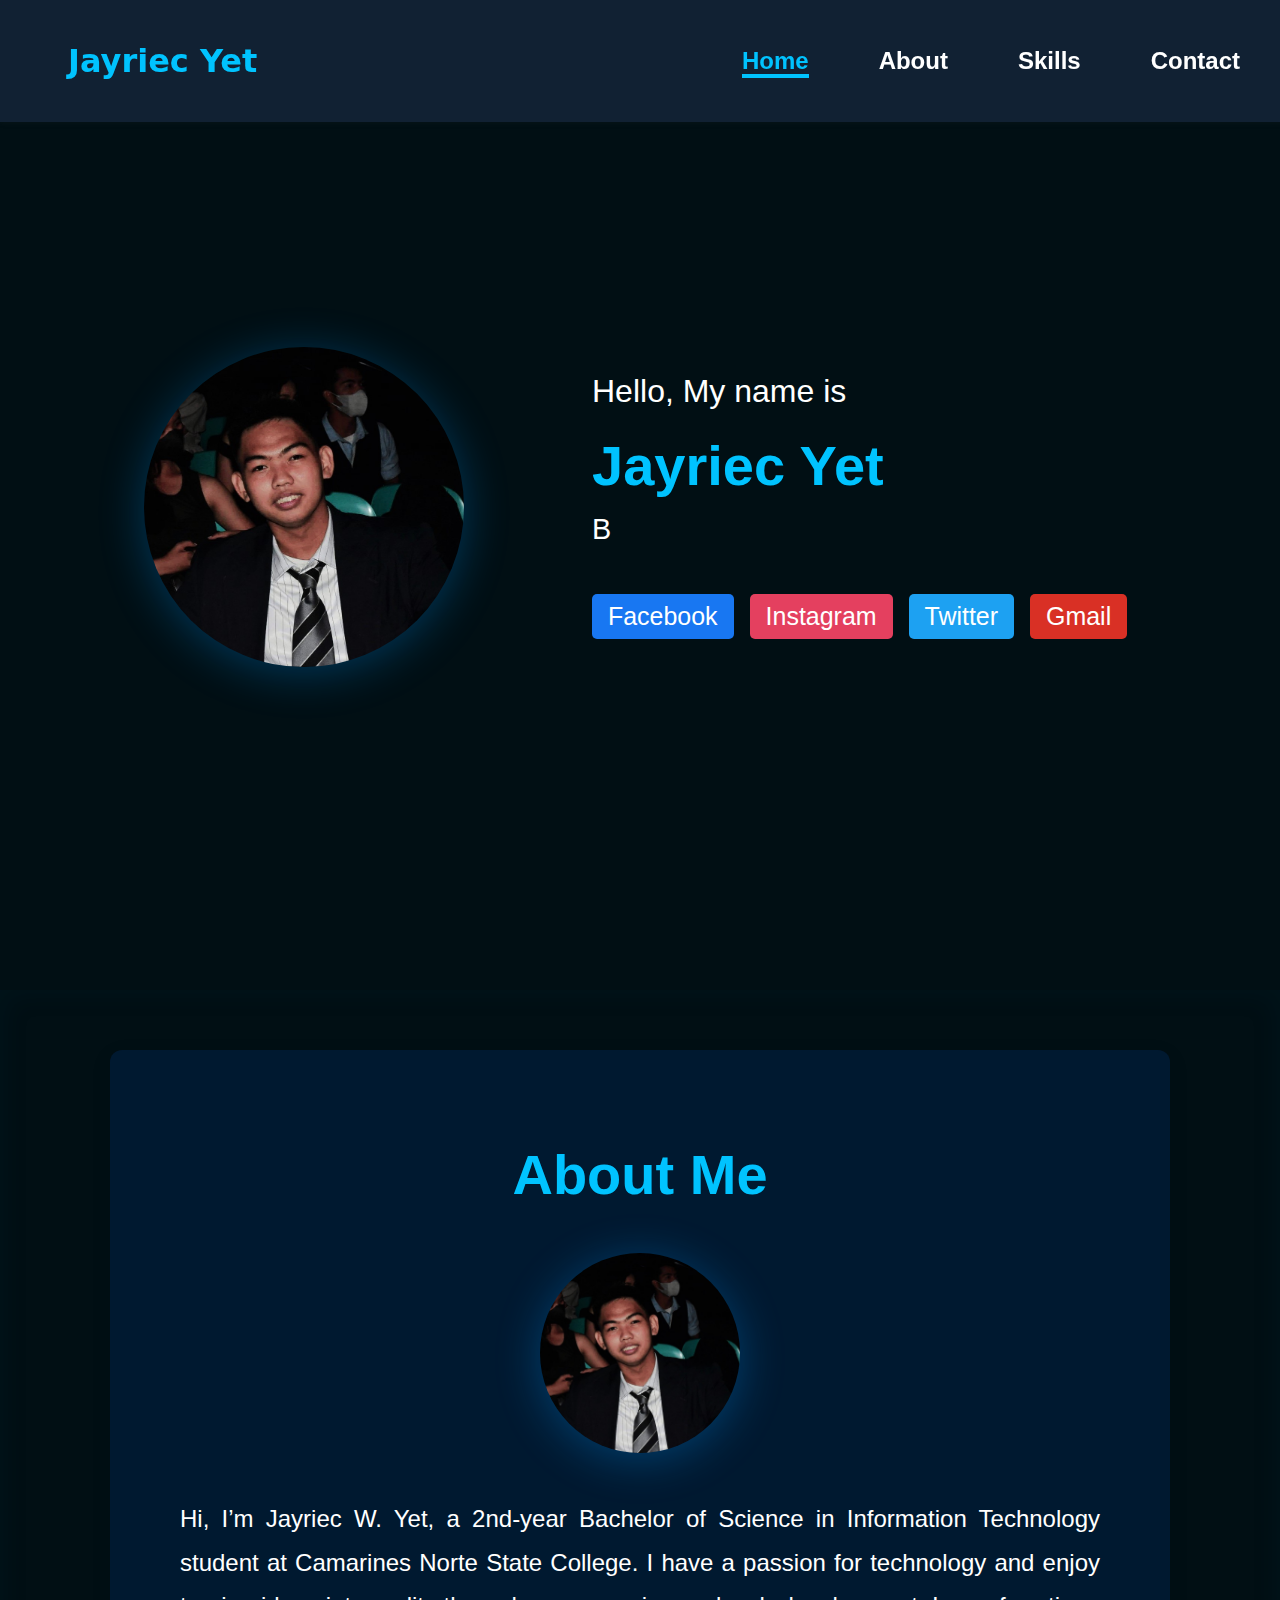
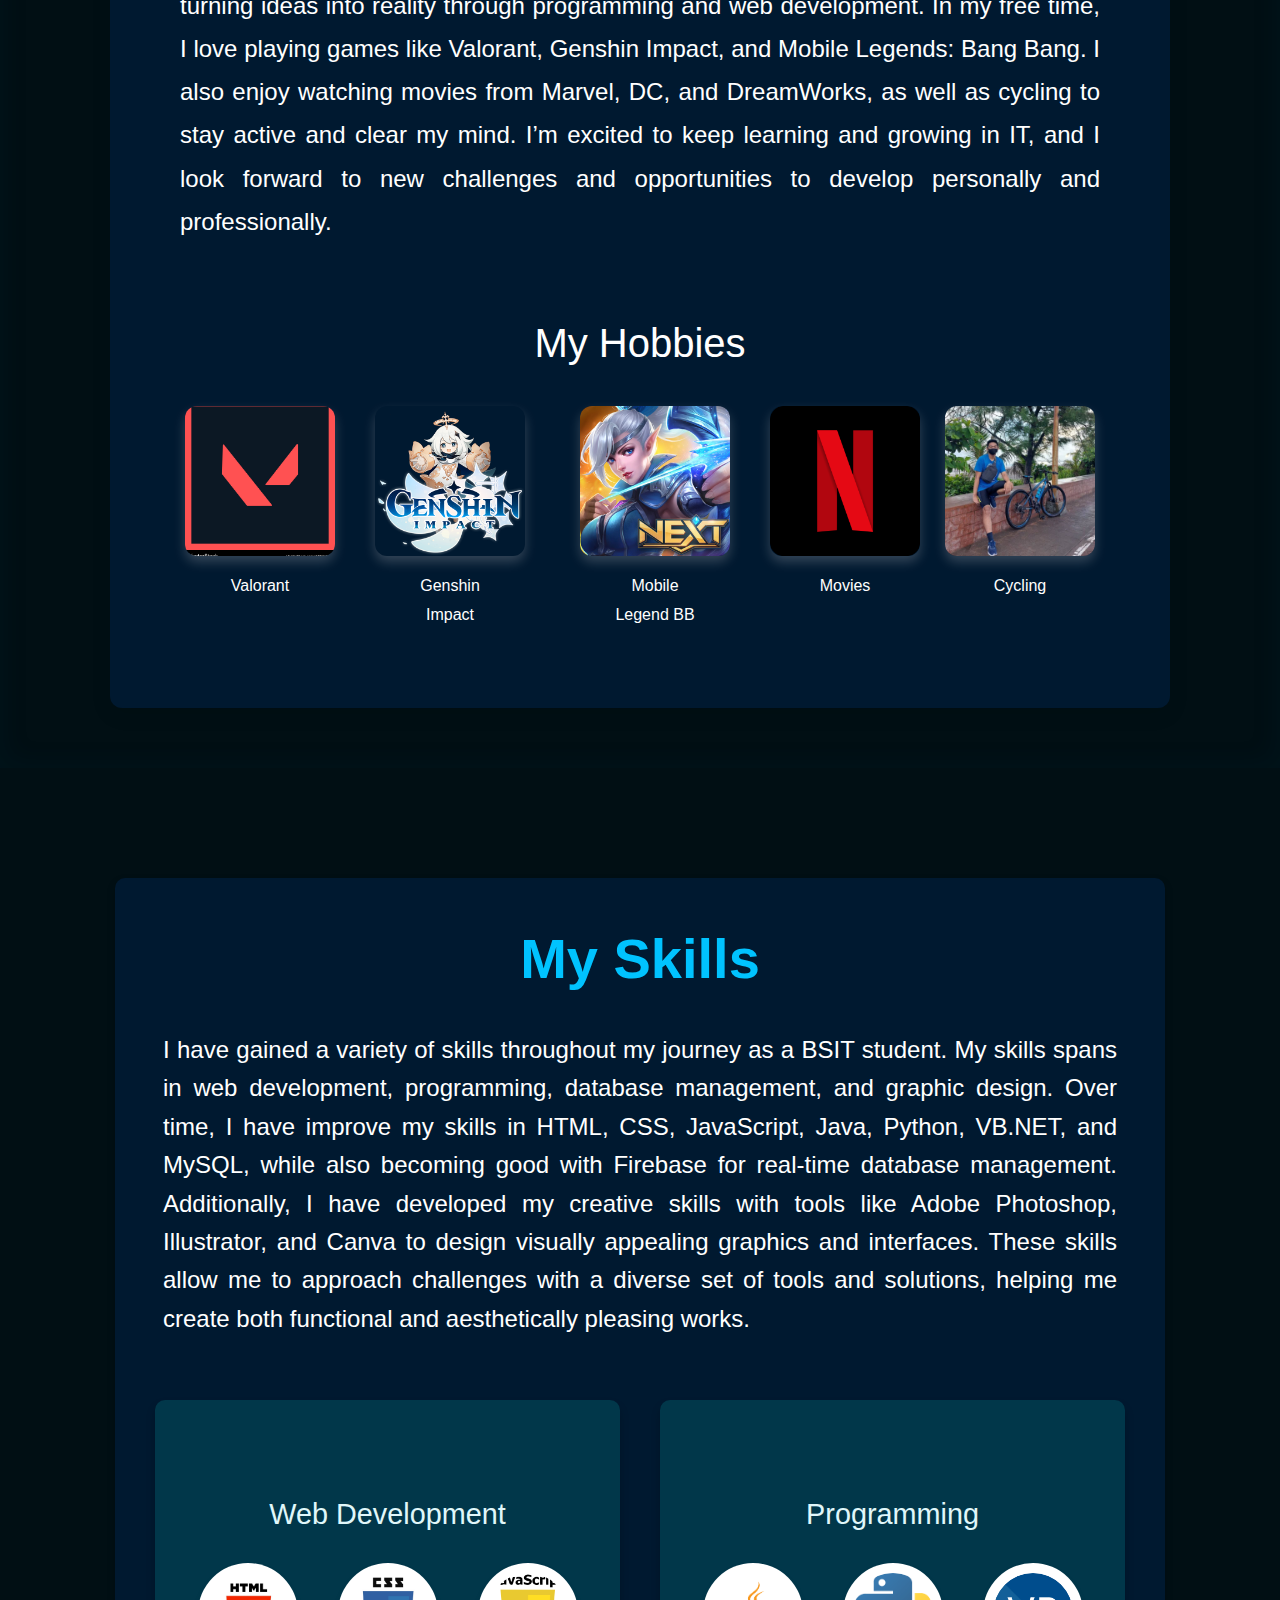
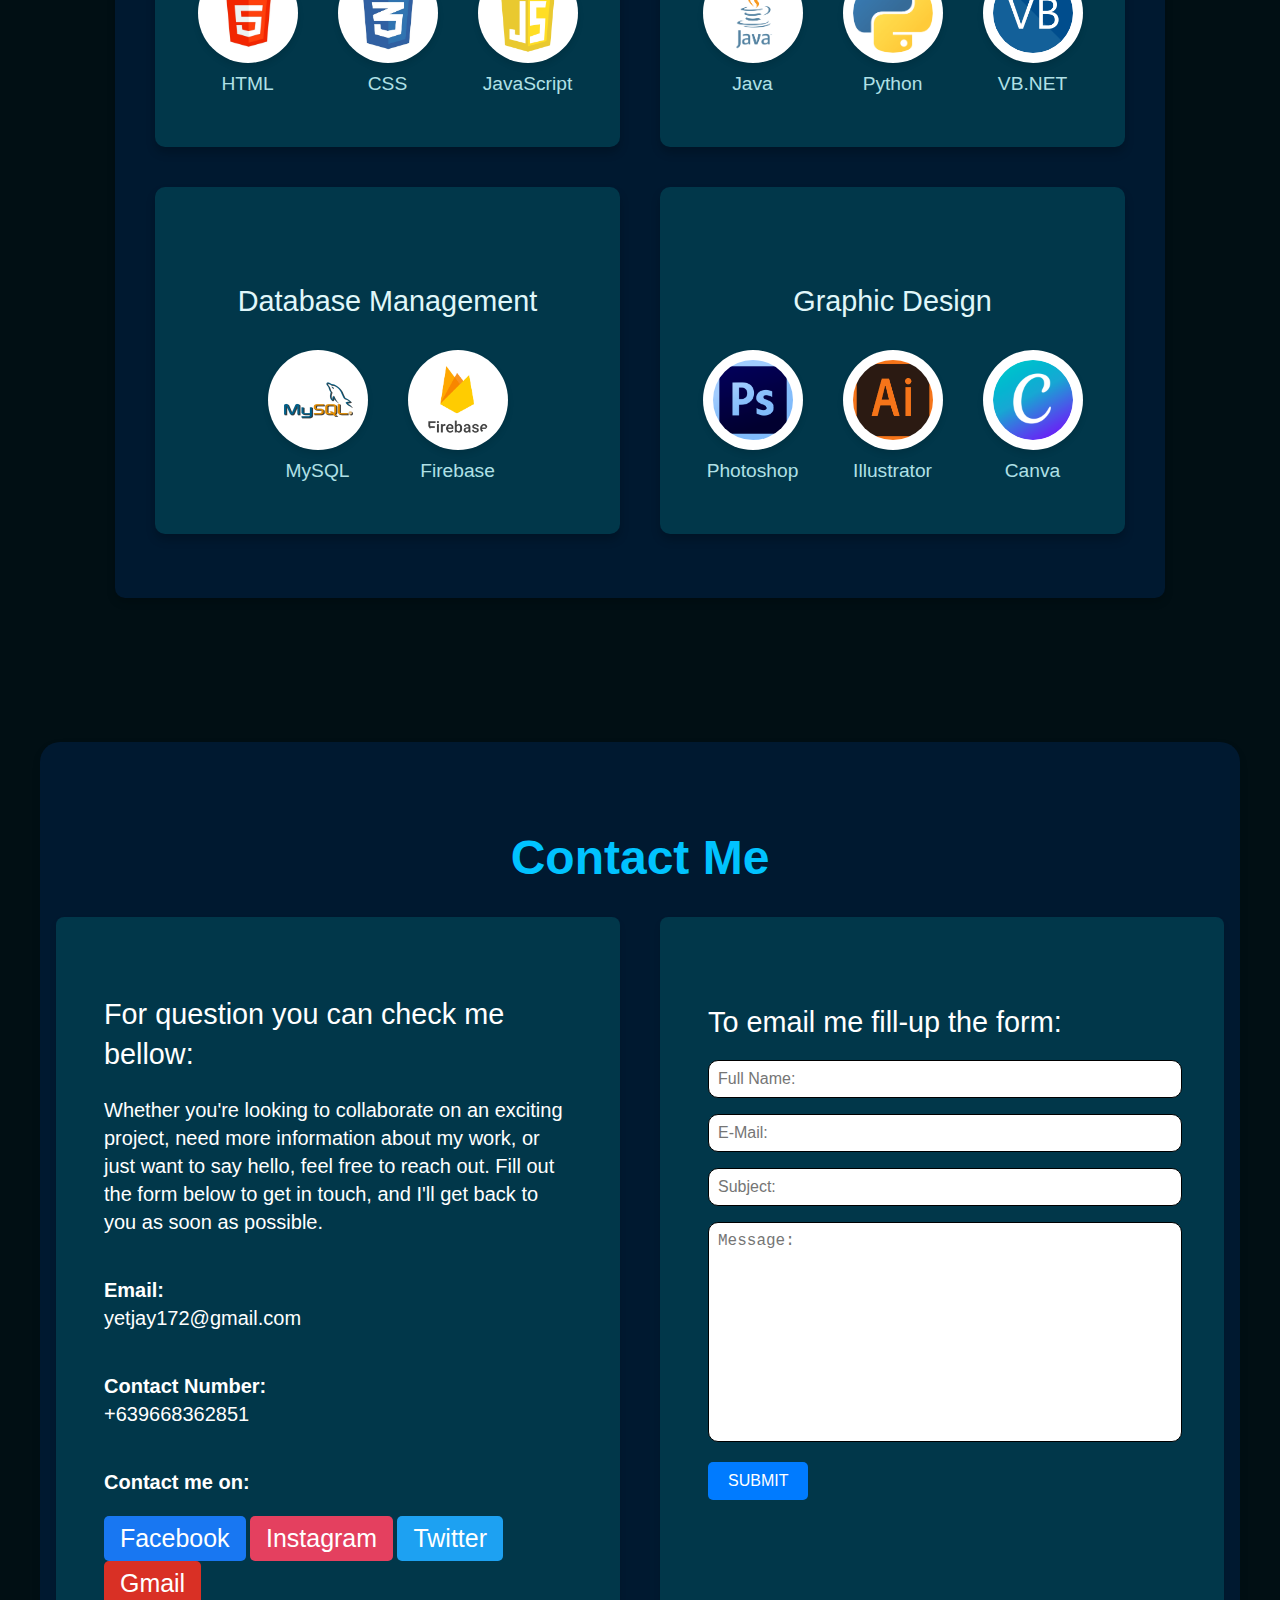
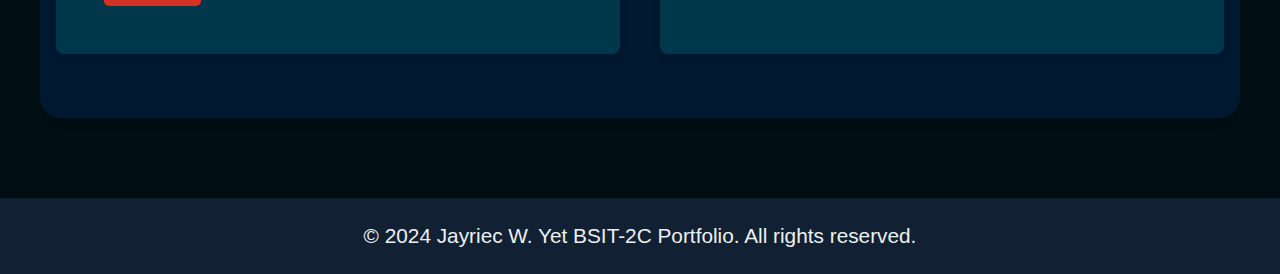
<file: index.html>
<!DOCTYPE html>
<html lang="en" dir="ltr">
<head>
    <title>Yet, Jayriec W. Portfolio BSIT 2C</title>
    <meta charset="UTF-8">
    <meta name="viewport" content="width=device-width, initial-scale=1.0">
    <link rel="stylesheet" href="portfolio_style.css">
    <link rel="icon" type="image/x-icon" href="icon.png">


</head>

<body>
  <!-- navigation bar-->
<div class="navbar"></div>
<nav>
    <div class="nav-container">
        <p class="Logo">Jayriec Yet</p>
  
    </div>
    <button class="menu-toggle" aria-label="Toggle Navigation">
        &#9776;
    </button>
    <ul>
        <li><a href="#home">Home</a></li>
        <li><a href="#about">About</a></li>
        <li><a href="#skill">Skills</a></li>
        <li><a href="#contact">Contact</a></li>
    </ul>
</nav>


     <!-- home -->
    <section id="home" class="home">

        <div class="profile-container">
            <div class="profile-image-container">
                <img class="profile-image zoom-in" src="logo.jpg" alt="Jayriec W. Yet">
            </div>
          
            <div class="profile-info">
                <p class="introduction">Hello, My name is</p>
                <p class="name">Jayriec Yet</p>
                <p id="intro-text" class="intro-text"></p>
              
                <div class="social-links">
                    <a href="https://www.facebook.com/jayriec.yet" target="_blank" class="social-icon-facebook">Facebook</a>
                    <a href="https://www.instagram.com/jay_y4704/" target="_blank" class="social-icon-instagram">Instagram</a>
                    <a href="https://x.com/JayriecY" target="_blank" class="social-icon-twitter">Twitter</a>
                    <a href="mailto:your.yetjay172@gmail.com" class="social-icon-gmail">Gmail</a>
                </div>
            </div>
        </div>
    </section>
    
      
<!-- about -->
<section id="about" class="About">
    <div class="about-container">
        <h2>About Me</h2>
        <div class="about-content">
            <div class="about-image">
                <img class="profile-image zoom-in"  src="logo.jpg" alt="Profile Image">
            </div>
            <div class="about-text">
                <p>
                    Hi, I’m Jayriec W. Yet, a 2nd-year Bachelor of Science in Information Technology student at Camarines Norte State College. I have a passion for technology and enjoy turning ideas into reality through programming and web development.

                    In my free time, I love playing games like Valorant, Genshin Impact, and Mobile Legends: Bang Bang. I also enjoy watching movies from Marvel, DC, and DreamWorks, as well as cycling to stay active and clear my mind.
                    
                    I’m excited to keep learning and growing in IT, and I look forward to new challenges and opportunities to develop personally and professionally.
                </p>
                <h3>My Hobbies</h3>
                <div class="hobby-list">
                    <div class="hobby-item">
                        <img src="valo.jpg" alt="Playing Valorant Hobby">
                        <p>Valorant</p>
                    </div>
                    <div class="hobby-item">
                        <img src="genshine.png" alt="Playing Genshin Impact Hobby">
                        <p>Genshin Impact</p>
                    </div>
                    <div class="hobby-item">
                        <img src="mlbb.jpg" alt="Mobile Legend BB">
                        <p>Mobile Legend BB</p>
                    </div>
                    <div class="hobby-item">
                        <img src="movie.jpg" alt="Watching Movies Hobby">
                        <p>Movies</p>
                    </div>
                    <div class="hobby-item">
                        <img src="cycling.jpg" alt="Cycling Hobby">
                        <p>Cycling</p>
                    </div>
                </div>
            </div>
        </div>
    </div>
</section>




   <!-- skill -->
<section id="skill" class="Skill">
    <div class="skill-container">
        <h2>My Skills</h2>
        <p class="skills-intro">
            I have gained a variety of skills throughout my journey as a BSIT student. My skills spans in web development, programming, database management, and graphic design. 
            Over time, I have improve my skills in HTML, CSS, JavaScript, Java, Python, VB.NET, and MySQL, while also becoming good with Firebase for real-time database management. 
            Additionally, I have developed my creative skills with tools like Adobe Photoshop, Illustrator, and Canva to design visually appealing graphics and interfaces. 
            These skills allow me to approach challenges with a diverse set of tools and solutions, helping me create both functional and aesthetically pleasing works.
        </p>
        <div class="skills-grid">
            <div class="skill-category">
                <h3>Web Development</h3>
                <ul class="skill-list">
                    <li>
                        <img src="html.JPG" alt="HTML Icon">
                        <span>HTML</span>
                    </li>
                    <li>
                        <img src="css.jpg" alt="CSS Icon">
                        <span>CSS</span>
                    </li>
                    <li>
                        <img src="js.png" alt="JavaScript Icon">
                        <span>JavaScript</span>
                    </li>
                </ul>
            </div>
            <div class="skill-category">
                <h3>Programming</h3>
                <ul class="skill-list">
                    <li>
                        <img src="Java.png" alt="Java Icon">
                        <span>Java</span>
                    </li>
                    <li>
                        <img src="python.png" alt="Python Icon">
                        <span>Python</span>
                    </li>
                    <li>
                        <img src="Vb.png" alt="VB.NET Icon">
                        <span>VB.NET</span>
                    </li>
                </ul>
            </div>
            <div class="skill-category">
                <h3>Database Management</h3>
                <ul class="skill-list">
                    <li>
                        <img src="sql.png" alt="MySQL Icon">
                        <span>MySQL</span>
                    </li>
                    <li>
                        <img src="Fb.png" alt="Firebase Icon">
                        <span>Firebase</span>
                    </li>
                </ul>
            </div>
            <div class="skill-category">
                <h3>Graphic Design</h3>
                <ul class="skill-list">
                    <li>
                        <img src="ps.png" alt="Adobe Photoshop Icon">
                        <span>Photoshop</span>
                    </li>
                    <li>
                        <img src="Ill.png" alt="Adobe Illustrator Icon">
                        <span>Illustrator</span>
                    </li>
                    <li>
                        <img src="canva.png" alt="Canva Icon">
                        <span>Canva</span>
                    </li>
                </ul>
            </div>
        </div>
    </div>
</section>






   <!-- contact -->
<section id="contact" class="Contact">
    <div class="Contact-container"> 
        <h2 class="Contact-title">Contact Me</h2>
        <div class="Contact-row">
            <div class="Contact-column">
                <p class="Contact-description">For question you can check me bellow:</p>
                <p>Whether you're looking to collaborate on an exciting project, need more information about my work, or just want to say hello, feel free to reach out. Fill out the form below to get in touch, and I'll get back to you as soon as possible.</p>

                <p><b>Email:</b><br>yetjay172@gmail.com</p>
                <p><b>Contact Number:</b><br>+639668362851</p>
                <p><b>Contact me on:</b></p>
                <div class="social-link">
                    <a href="https://www.facebook.com/jayriec.yet" target="_blank" class="socials-icon-facebook">Facebook</a>
                    <a href="https://www.instagram.com/jay_y4704/" target="_blank" class="socials-icon-instagram">Instagram</a>
                    <a href="https://x.com/JayriecY" target="_blank" class="socials-icon-twitter">Twitter</a>
                    <a href="mailto:your.yetjay172@gmail.com" class="socials-icon-gmail">Gmail</a>
                </div>
            </div>
            <div class="Contact-column">
                <div class="Contact-form-container">
                    <form action="https://formspree.io/f/mvojeyal" method="POST">
                        <p class="Contact-description">To email me fill-up the form:</p>
                        <div class="Contact-form-row">
                            <input type="text" id="fname" name="name" placeholder="Full Name:" required>
                        </div>
                        <div class="Contact-form-row">
                            <input type="email" id="email" name="email" placeholder="E-Mail:" required>
                        </div>
                        <div class="Contact-form-row">
                            <input type="text" id="subject" name="subject" placeholder="Subject:" required>
                        </div>
                        <div class="Contact-form-row">
                            <textarea id="message" name="message" placeholder="Message:" style="height:200px" required></textarea>
                        </div>
                        <div class="Contact-form-row">
                            <input type="submit" value="SUBMIT">
                        </div>
                    </form>
                </div>
            </div>
        </div>
    </div> 
</section>

  <!-- footer -->
<footer class="footer">
    <div class="footer-content">
        <p>&copy; 2024 Jayriec W. Yet BSIT-2C Portfolio. All rights reserved.</p>
    </div>
</footer>


    <script src="Portfolio.js"></script>

  </body>
</html>
</file>
<file: portfolio_style.css>
/* NAV BAR */
nav {
  position: fixed;
  top: 0;
  left: 0;
  width: 100%;
  background-color: #fff;
  z-index: 1000; /* FIX position */
  padding: 10px 20px;
  box-shadow: 0 2px 5px rgba(63, 63, 63, 0.1); 
}

nav {
  display: flex;
  align-items: center;
  justify-content: space-between;
  background-color: #112133;
  padding: 10px 20px;

}

/* Burger button hide */
.menu-toggle {
  display: none;
  font-size: 2rem;
  background: none;
  border: none;
  color: white;
  cursor: pointer;
}


nav ul {
  list-style: none;
  margin: 0;
  padding: 0;
  display: flex;
}

nav ul li {
  margin: 0 10px;
  padding-right: 50px;
  font-weight: bold;
}


nav ul li .contact{
  margin: 0 10px;
  margin-right: 20px;
  
}
nav ul li a {
  text-decoration: none;
  color: white;
  font-size: 1.5rem;
  transition: color 0.3s;
  
}

nav ul li a:hover, nav ul li a.active {
  color: #00c3ff;
}

nav ul li a.active {
  color: #00c3ff;
  font-weight: bold;
  border-bottom: 4px solid #00c3ff; /*underline */
}

.Logo {
  padding-left: 3rem;
  font-family: system-ui, -apple-system, BlinkMacSystemFont, 'Segoe UI', Roboto, Oxygen, Ubuntu, Cantarell, 'Open Sans', 'Helvetica Neue', sans-serif;
  font-size: 2rem;
  color: #00c3ff;
  font-weight: bold;
}



html, body {
  height: 100%;
  margin: 0;
  font-family: 'Roboto', sans-serif;
  scroll-behavior: smooth;
}

footer {
  text-align: center;

}

/* Testing lng */
@media screen and (max-width: 768px) {

  nav ul {
      flex-direction: column;
      display: none;
      width: 100%;
      text-align: center;
 
  }

  nav {
    position: fixed;
    display: flex;
    position: relative;
    justify-content: space-between;
    background-color: #112133;
    position: fixed;
    z-index: 1000; /* Fixed position */
    box-shadow: 0 2px 5px rgba(63, 63, 63, 0.1); 
  
  }
  /* Burger */
  .menu-toggle {
  padding-right: 3rem;
  display: flex;
  font-size: 2rem;
  background: none;
  border: none;
  color: rgb(0, 204, 255);
  cursor: pointer;
}
  nav ul.active {
      display: flex; 
  }

  nav ul li {
      margin: 10px 0;
  }

  nav .Logo {
      text-align: center;
      font-size: 1.8rem;
  }


}

























/* Home design */

.home {
  margin: 0;
  padding: 5vh 5vw;
  font-family: 'Roboto', Arial, sans-serif;
  background: rgb(1, 15, 20);
  color: #333;
  text-align: center;
  min-height: 100vh;
  display: flex;
  flex-direction: column;
  justify-content: center;
  height: auto;
  width: auto;
 
}

.profile-container {
  display: flex;
  flex-direction: row;
  align-items: flex-start; 
  justify-content: space-between;
  max-width: auto; 
  gap: 5rem; 
  padding: 1rem;
  flex-wrap: wrap; 

}

.profile-info {
  padding-top: 2.5rem;
  flex: 1;
  text-align: left;
  color: #ffffff;
  margin: 1rem;
  font-size: 1.1rem; 
}

.profile-info .name {
padding-top: 0.5rem;
font-size: 3.5rem;
  font-weight: 700;
  margin: 15px 0;
  color:  #00c3ff;
  animation: fadeInLeft 1s ease-in-out;
}

.introduction {
  font-size: 2rem; 
  margin: 5px 0;
  color: #ffffff;
  min-height: 1rem; 
  animation: fadeInDown 1s ease-in-out;
}

.intro-text{
  
  font-size: 1.8rem; 
  margin: 5px 0;
  color: #ffffff;
  min-height: 1rem; 
  animation: fadeInLeft 1s ease-in-out;
}


.profile-info {
  
  font-size: 1.2rem; 
  margin: 5px 0;
  color: #ffffff;
  min-height: 1.5rem; 
}


/* Profile container*/
.profile-image-container {
  padding-top: 1.5rem;
  flex-shrink: 0;
  width: 30vw;
  display: flex;
  justify-content: center;
  align-items: flex-start; 
  margin-left: 2rem;
  padding-right: 2rem;
  padding-top: -2rem;
}

/* Profile image */
.profile-image {
  width: 320px;  
  height: 320px; 
  object-fit: cover;
  border-radius: 50%;
  box-shadow: 0 6px 45px rgba(0, 153, 255, 0.3);
  transition: transform 0.3s ease-in-out, box-shadow 0.3s ease-in-out;
  background: rgb(0, 0, 0);
  animation: fadeInRight 1s ease-in-out;
}


/* Enlarge hover */
.profile-image:hover {
  transform: scale(1.1);
  box-shadow: 0 6px 45px rgba(0, 153, 255, 0.3);
}


.profile-container {
  gap: 4rem; 
}


/* social links */
.social-links {

  display: flex;
  gap: 1rem;
  margin-top: 3rem;

}

.social-links a {
  padding-top: 1rem;
  text-decoration: none;
  font-size: 1.56rem;
  padding: 0.5rem 1rem;
  border-radius: 5px;
  transition: all 1s ease;
  color: #fff;
}

.social-links a:hover {
  transform: translateY(-3px);
}


.social-links .social-icon-facebook {
  background-color: #1877f2;
}

.social-links .social-icon-facebook:hover {
  background-color: #155db0;
}

.social-links .social-icon-instagram {
  background-color: #e4405f;
}

.social-links .social-icon-instagram:hover {
  background-color: #c1354e;
}

.social-links .social-icon-twitter {
  background-color: #1da1f2;
}

.social-links .social-icon-twitter:hover {
  background-color: #0c84d2;
}

.social-links .social-icon-gmail {
  background-color: #d93025;
}

.social-links .social-icon-gmail:hover {
  background-color: #b1271f;
}


@keyframes fadeIn {
  from {
    opacity: 0;
    transform: translateY(20px);
  }
  to {
    opacity: 1;
    transform: translateY(0);
  }
}


/* testing ulit*/
@media screen and (max-width: 768px) {

  .home {

    padding: 10vh 5vw; /
  }

  .profile-container {
    flex-direction: column; 
    align-items: center;
    gap: 1rem; 
  }

  .introduction{
    font-size: 1.5rem;
  }

  .name{
    font-size: 1.8rem;
  }

  .intro-text{
    font-size: 1rem;
    display: none; 
  }
  
  .profile-image {
    padding-top: 2rem;
    width: 200px; 
    height: 200px;
  }

  .profile-info {
    font-size: 1rem;
    text-align: center;
  }

  .social-links a {
    font-size: 1.2rem;
    padding: 0.5rem;
  }
}

























/* About design*/
.About {
  margin: 0;
  padding-top: 100px;
  font-family: 'Segoe UI', Tahoma, Geneva, Verdana, sans-serif;
  padding: 60px 20px;
  background: rgb(1, 15, 20);
  text-align: center;
  height: auto;
  width: auto;
  box-shadow: inset 0 0 30px rgba(1, 67, 97, 0.1); 
}

.about-container {
  max-width: 1000px;
  margin: 0 auto;
  background-color: #001930;
  padding: 30px;
  border-radius: 12px;
  box-shadow: 0 6px 20px rgba(0, 0, 0, 0.1); 
}

.about-content {
  display: flex;
  flex-direction: column;
  align-items: center;
  gap: 40px;
}

.about-image img {
  
  border-radius: 50%;
  width: 200px;
  height: 200px;
  object-fit: cover;
  box-shadow: 0 6px 45px rgba(0, 153, 255, 0.3);
}

.about-text p {
  font-size: 24px;
  color: #ffffff; 
  line-height: 1.8;
  text-align: justify;
  margin: 0 40px;
}

.about-container h2 {
  padding-bottom: 1rem;
  padding-top: 1rem;
  font-size: 3.5rem;
  color: #00c3ff;
  font-weight: 600;
  margin-bottom: 30px;
}

h3 {
  padding-top: 3rem;
  font-size: 2.5rem;
  color: #ffffff;
  margin-top: 30px;
  font-weight: 500;
}

.hobby-list {

  display: flex;
  flex-wrap: wrap;
  justify-content: center;
  gap: 25px;
  margin-top: 30px;
  padding-bottom: 3rem;
}

.hobby-item {
  text-align: center;
  max-width: 180px;
}

.hobby-item img {
  width: 150px;
  height: 150px;
  border-radius: 12px;
  object-fit: cover;
  box-shadow: 0 6px 12px rgba(255, 244, 244, 0.2);
  transition: transform 0.3s ease;
}

.hobby-item img:hover {
  transform: scale(1.05); 
}

.hobby-item p {
  text-align: center;
  margin-top: 12px;
  font-size: 16px;
  color: #ffffff;
  font-weight: 500;
  transition: color 0.3s ease;
}

.hobby-item p:hover {
  color: #007bff; 
}





























/* Skill design*/
.Skill {
  margin: 0;
  padding-top: 50px;
  font-family: Arial, sans-serif;
  padding: 30px 20px;
  background: rgb(1, 15, 20);
  text-align: center;
  height: auto; 
  padding-top: 4rem;
  padding-bottom: 5rem;
  color: #e0f7fa; 
}

.skill-container h2{
  padding-top: 3rem;
  
}
.skill-container {
  max-width: 1050px;
  margin: 0 auto;
  background-color: #001930; 
  padding-bottom: 4rem;
  border-radius: 10px;
  box-shadow: 0 4px 8px rgba(0, 0, 0, 0.2);
  animation: fadeIn 1.5s ease-in-out; 
}

.skill-container h2 {
  font-size: 3.5rem;
  color:  #00c3ff;
  margin-bottom: 40px;
}


.skills-intro {
  padding-left: 3rem;
  padding-right: 3rem;
  font-size: 1.1rem;
  color: #ffffff;
  margin-bottom: 30px;
  font-size: 24px;
  line-height: 1.6;
  text-align: justify;
  padding-bottom: 2rem;
}

.skills-grid {
  flex-wrap: wrap;
  display: grid;
  grid-template-columns: repeat(2, 1fr);
  gap: 40px;
  padding: 0 40px;

}

.skill-category {
  background-color: #01374a; 
  padding: 20px;
  border-radius: 10px;
  box-shadow: 0 6px 10px rgba(0, 0, 0, 0.2);
  transition: transform 0.3s, box-shadow 0.3s; 
}

.skill-category:hover {
  transform: translateY(-10px);
  box-shadow: 0 10px 15px rgba(0, 0, 0, 0.3);
}

.skill-category h3 {
  font-size: 1.8rem;
  color: #e0f7fa;
  margin-bottom: 15px;
}

.skill-list {
  color: white;
  list-style: none;
  padding: 1rem;
  display: flex; 
  flex-direction: row; 
  justify-content: center;
  gap: 40px; 
}

.skill-list li {
  display: flex;
  flex-direction: column; 
  align-items: center; 
  gap: 10px; 
  font-size: 1.2rem;
  color: #b0e0e6; 
  animation: slideUp 1s ease-out; 
}

.skill-list img {
  width: 80px; 
  height: 80px; 
  background-color: #ffffff;
  padding: 10px; 
  border-radius: 50%; 
  box-shadow: 0 4px 6px rgba(0, 0, 0, 0.1); 
  transition: transform 0.3s; 
}

.skill-list img:hover {
  transform: scale(1.1); 
}



/* skill img layout testing */

@media (max-width: 768px) {
  .skill-list-horizontal {
    justify-content: center;
    gap: 15px;
  }
}

@media (max-width: 768px) {
  .skills-grid {
    grid-template-columns: 1fr; 
  }
}

@media (max-width: 820px) {
  .skill-list-horizontal {
    justify-content: center;
    gap: 15px;
  }
}

@media (max-width: 820px) {
  .skills-grid {
    grid-template-columns: 1fr; 
  }
}
































/* Contact design */
.Contact {
  margin: 0;
  padding: 70px 40px; 
  font-family: Arial, sans-serif;
  background: rgb(1, 15, 20);
  text-align: center;
  display: flex;
  flex-direction: column;
  align-items: center;
  width: auto;
  justify-content: center;
  padding-top: 4rem;
  padding-bottom: 5rem;
}


.Contact-container {
  background-color: #001930;
  padding-top: 2rem;
 padding-bottom: 3rem;
  border-radius: 20px; 
  box-shadow: 0 4px 8px rgba(0, 0, 0, 0.1); 
  width: 100%;
  max-width: 1400px; 
  
}


.Contact-title {
  padding-top: 1rem;
  font-size: 3rem;
  color: #00c3ff;
  margin-bottom: 1rem;
}

.Contact-row {
  padding: 1rem;
  display: flex;
  flex-wrap: wrap;
  justify-content: center; 
  align-items: stretch;
  gap: 40px;
  margin: 0 auto;
}

.Contact-column {
  flex: 1;
  max-width: 500px;
  min-height: 400px; 
  background:#01374a; 
  border-radius: 8px;
  padding: 3rem;
  box-shadow: 0 4px 6px rgba(0, 0, 0, 0.1);
  text-align: left; 
  display: flex;
  flex-direction: column;
  justify-content: space-between; 
}


.Contact .Contact-description {
  font-size: 1.8rem;
  color: #ffffff;
  margin-bottom: 2px;
}

.Contact p {
  font-size: 20px;
  color: #ffffff; 
  line-height: 1.4;
}


.Contact-form-container {
  margin-top: 0.5rem;
}

.Contact-form-row {
  padding-top: 1rem;

}

.Contact-form-row input[type="text"],
.Contact-form-row input[type="email"],
.Contact-form-row textarea {
  width: 97%;
  padding: 9px;
  border: 1px solid #000000;
  border-radius: 10px;
  font-size: 16px ;
}

.Contact-form-row textarea {
  resize: none;
}

.Contact-form-row input[type="submit"] {
  background-color: #007bff;
  color: white;
  border: none;
  border-radius: 5px;
  padding: 10px 20px;
  cursor: pointer;
  font-size: 1rem;
}

.Contact-form-row input[type="submit"]:hover {
  background-color: #0056b3;
}
  
.social-links {
  display: flex;
  gap: 1rem;
  margin-top: 3rem;
}

.social-link a {
  text-decoration: none;
  font-size: 1.56rem;
  padding: 0.5rem 1rem;
  border-radius: 5px;
  transition: all 0.3s ease;
  color: #fff;
  display: inline-block; 
}

/* Hover */
.social-link a:hover {
  transform: translateY(-3px);
}

/* Social Links Colors */
.social-link .socials-icon-facebook {
  background-color: #1877f2;
}

.social-link .socials-icon-facebook:hover {
  background-color: #155db0;
}

.social-link .socials-icon-instagram {
  background-color: #e4405f;
}

.social-link .socials-icon-instagram:hover {
  background-color: #c1354e;
}

.social-link .socials-icon-twitter {
  background-color: #1da1f2;
}

.social-link .socials-icon-twitter:hover {
  background-color: #0c84d2;
}

.social-link .socials-icon-gmail {
  background-color: #d93025;
}

.social-link .socials-icon-gmail:hover {
  background-color: #b1271f;
}


.social-links {
  animation: fadeIn 0.6s ease-in-out;
}

























/* Footer style */
.footer {
  background-color:  #112133;
  color: #ecf0f1; 
  text-align: center;
  padding: 5px 5px;
  font-size: 1.3rem;
  box-shadow: 0 -2px 10px rgba(0, 0, 0, 0.2);
  position: relative;
  bottom: 0;
  width: auto;
}

.footer-content {
  max-width: 1200px;
  margin: 0 auto;
}









/* Animation lng */
@keyframes fadeInLeft {
  from {
    opacity: 0;
    transform: translateX(-20px);
  }
  to {
    opacity: 1;
    transform: translateX(0);
  }
}

@keyframes fadeInRight {
  from {
    opacity: 0;
    transform: translateX(20px);
  }
  to {
    opacity: 1;
    transform: translateX(0);
  }
}

@keyframes fadeInUp {
  from {
    opacity: 0;
    transform: translateY(20px);
  }
  to {
    opacity: 1;
    transform: translateY(0);
  }
}

@keyframes fadeInDown {
  from {
    opacity: 0;
    transform: translateY(-20px);
  }
  to {
    opacity: 1;
    transform: translateY(0);
  }
}

/* FadeOut animations */
@keyframes fadeOutLeft {
  from {
    opacity: 1;
    transform: translateX(0);
  }
  to {
    opacity: 0;
    transform: translateX(-20px);
  }
}

@keyframes fadeOutRight {
  from {
    opacity: 1;
    transform: translateX(0);
  }
  to {
    opacity: 0;
    transform: translateX(20px);
  }
}

@keyframes fadeOutUp {
  from {
    opacity: 1;
    transform: translateY(0);
  }
  to {
    opacity: 0;
    transform: translateY(20px);
  }
}

@keyframes fadeOutDown {
  from {
    opacity: 1;
    transform: translateY(0);
  }
  to {
    opacity: 0;
    transform: translateY(-20px);
  }
}

@keyframes fadeIn {
  from {
    opacity: 0;
  }
  to {
    opacity: 1;
  }
}

@keyframes slideUp {
  from {
    transform: translateY(20px);
    opacity: 0;
  }
  to {
    transform: translateY(0);
    opacity: 1;
  }
}
</file>
